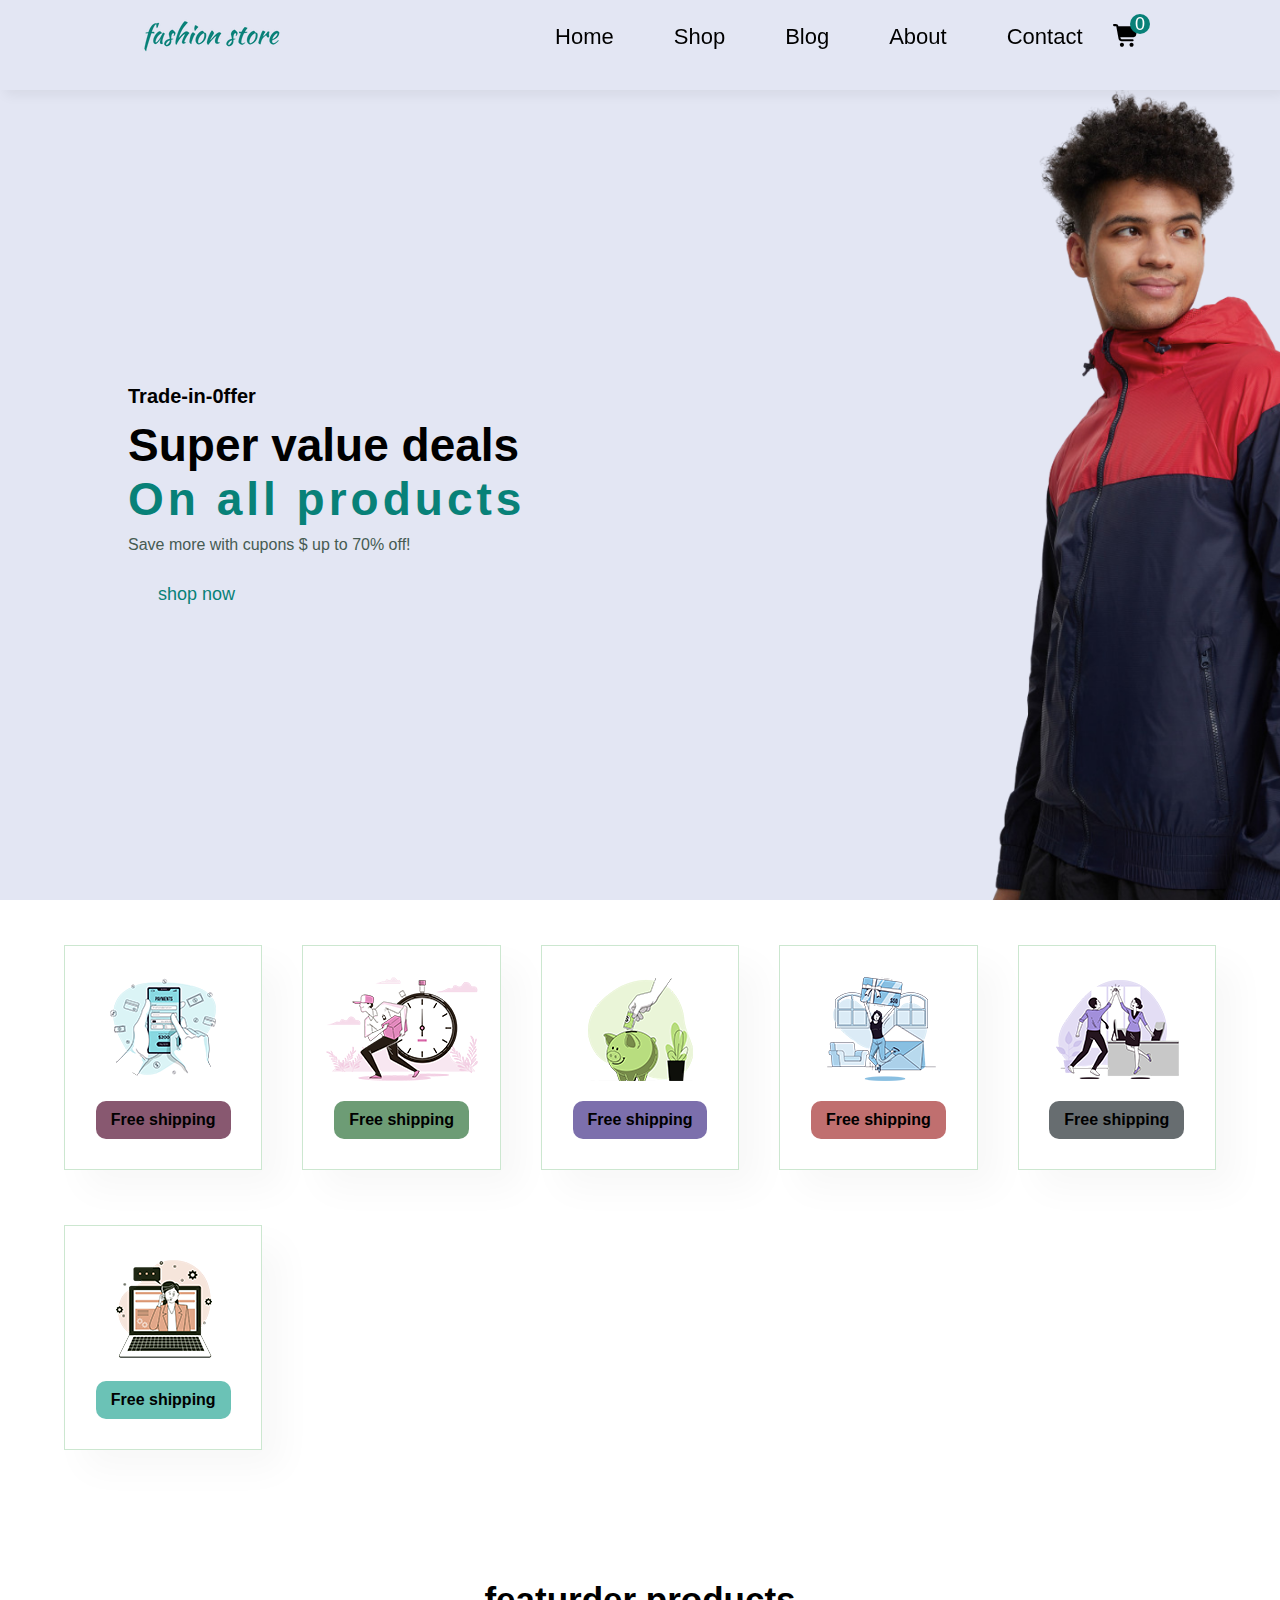
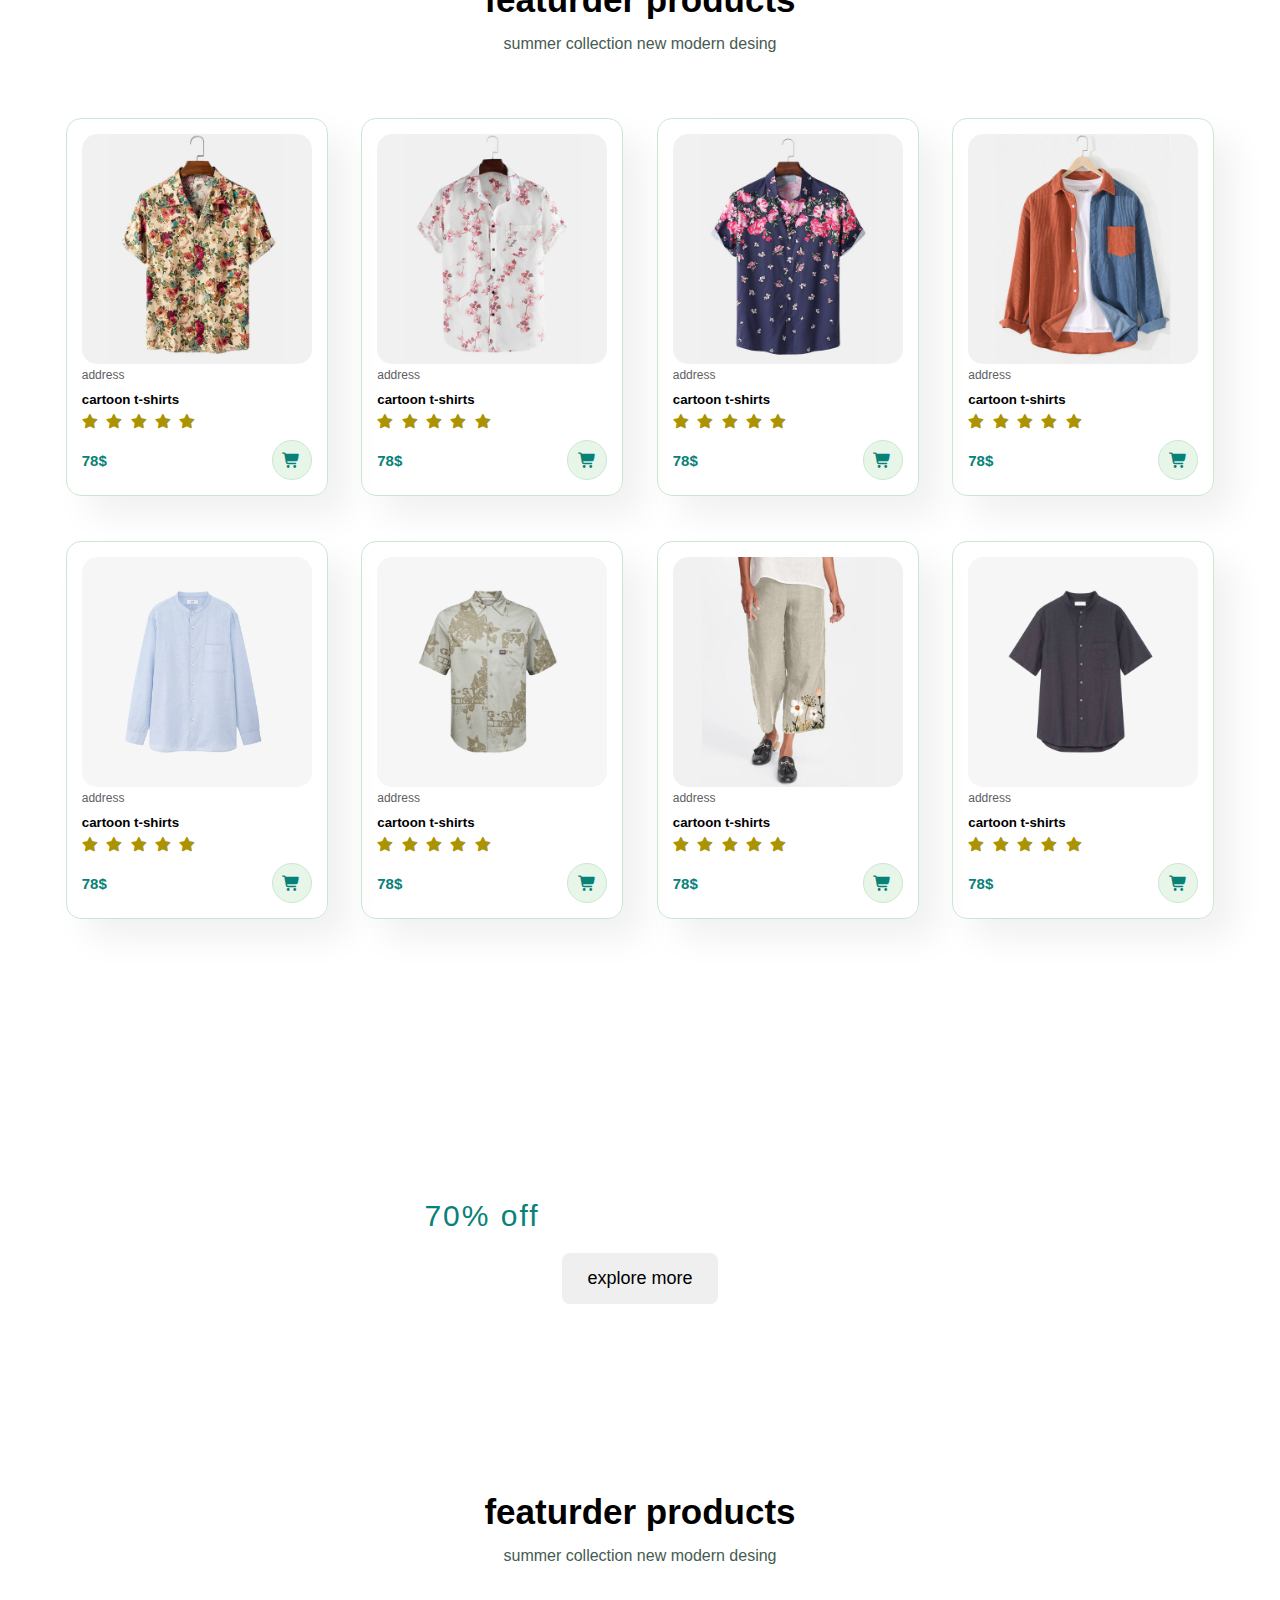
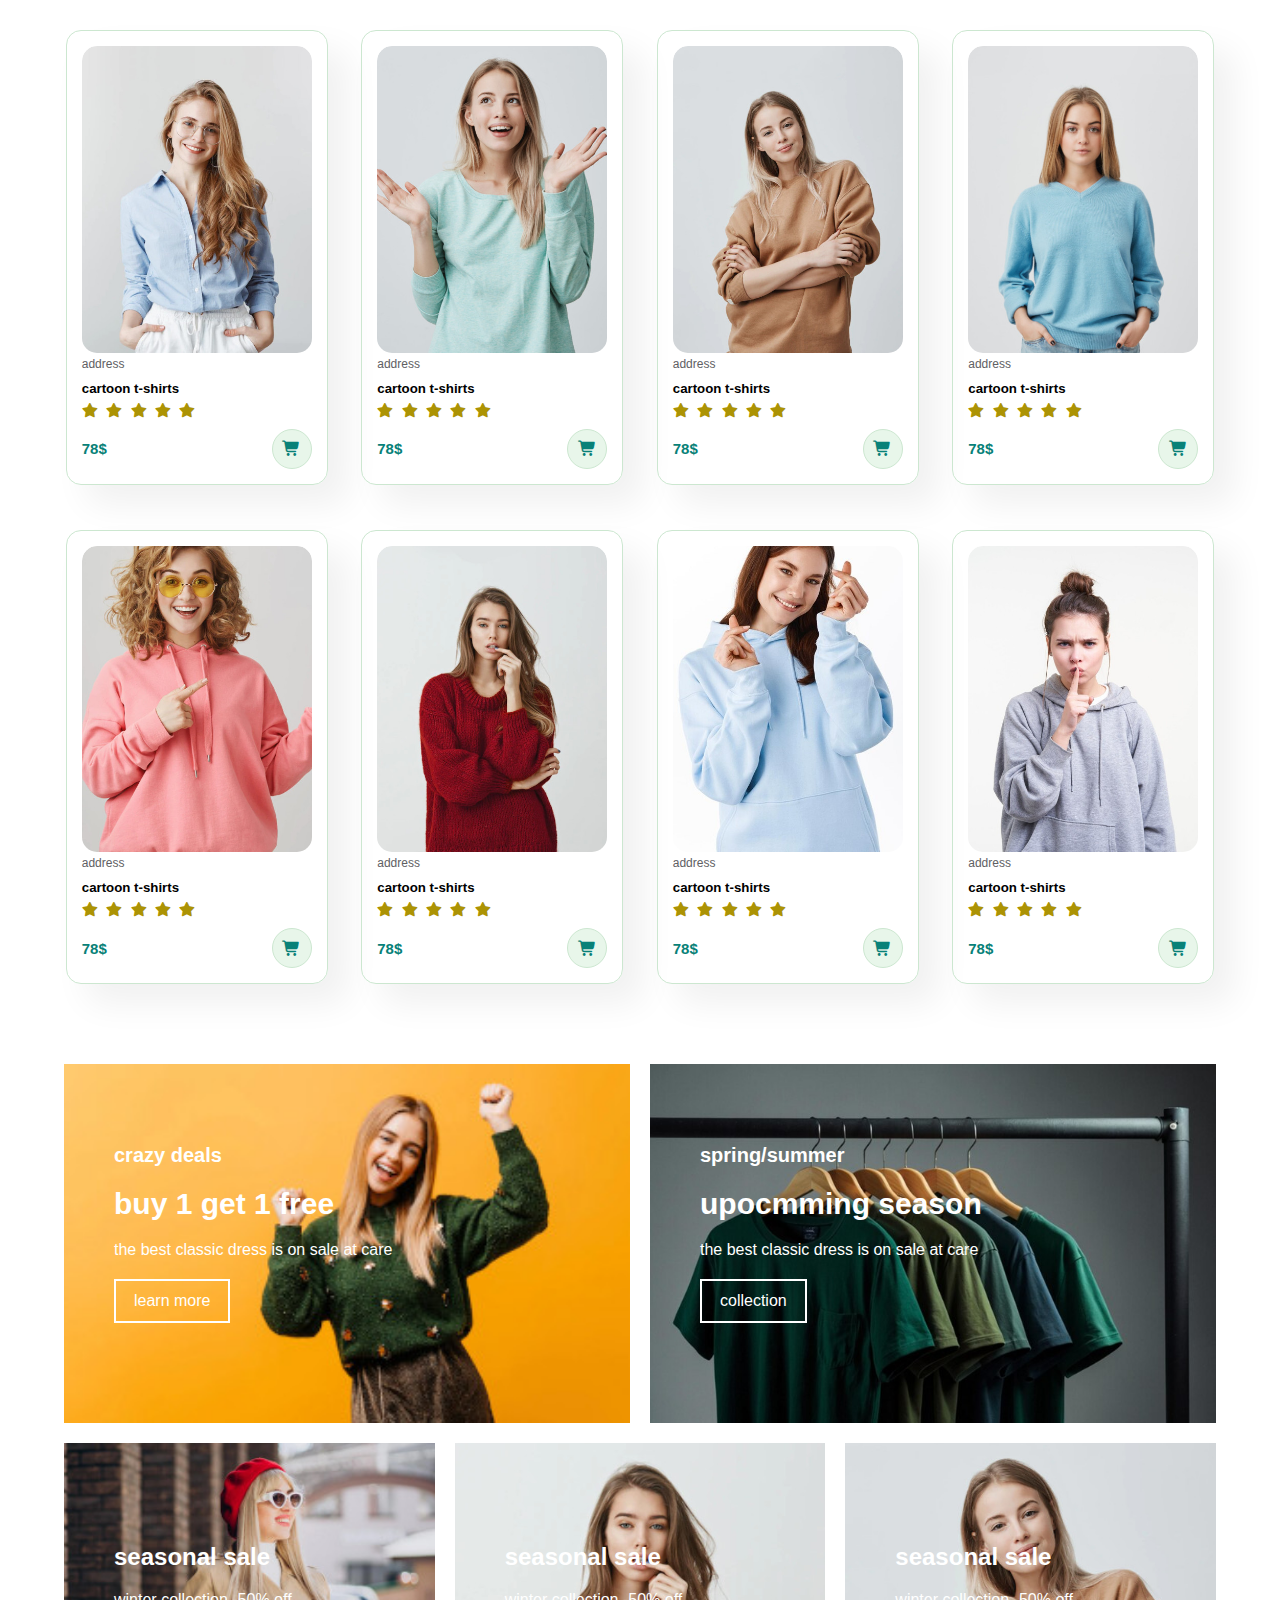
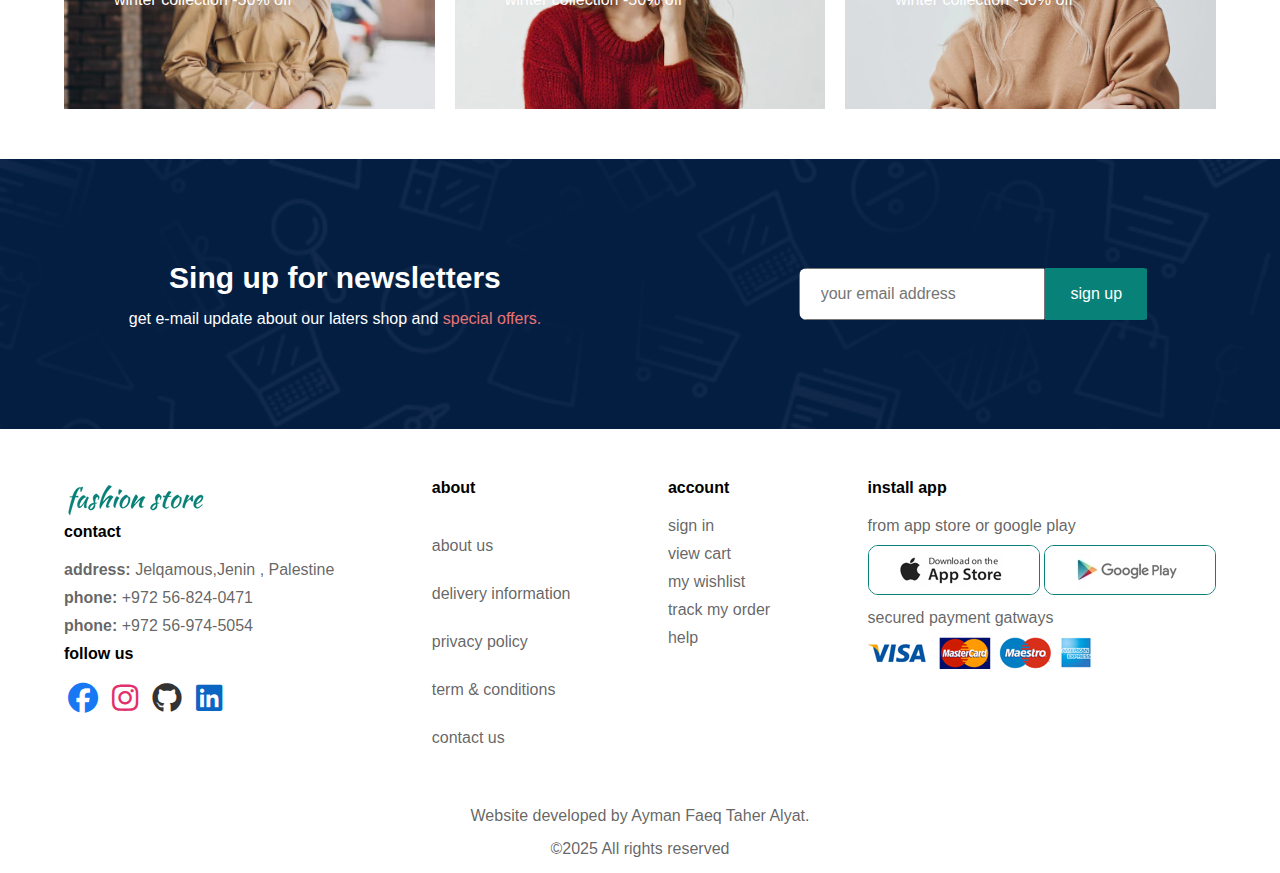
<file: index.html>
<!DOCTYPE html>
<html lang="en">
<head>
    <meta charset="UTF-8">
    <meta name="viewport" content="width=device-width, initial-scale=1.0">
    <title>responsive-fashion-stores</title>
    <link rel="stylesheet" href="assets/css/all.min.css">
    <link rel="stylesheet" href="assets/css/style.css">
    <link rel="stylesheet" href="assets/css/media.css">
</head>
<body>
    <nav>
        <div class=" flex">
            <div class="img">
        <img src="assets/images/banner.png" alt="">
        </div>
        <div class="child-nav flex">
            <input type="checkbox" id="menu-check" hidden>
            <label for="menu-check"><i class="fa-solid fa-bars open"></i>
            <i class="fa-solid fa-xmark close"></i></label>
            <ul class="flex ">
                    <li><a href="index.html">home</a> </li>
                    <li><a href="shop.html">shop</a></li>
                    <li><a href="blog.html">blog</a></li>
                    <li><a href="./about.html">about</a></li>
                    <li><a href="">contact</a></li>
                    
            </ul>
            <div class="parent-icon">
            <i class="fa-solid fa-cart-shopping shopping icon"> </i>
            <span class="span-icon">0</span>
        </div>

        </div>
        </div>
    </nav>

    <header>
        <div class="parent-header">
        <div class="content-header">
            <h4>Trade-in-0ffer</h4>
        <h1>Super value deals <div>On all products</div> </h1>
        <p>Save more with cupons $ up to 70% off!</p>
        <button>shop now</button>
        </div>
        
        </div>


    </header>
    <main>
        <section id="sec1">
            <div class="container-sec1">
                <div class="box-sec1">
                    <img src="assets/images/f1.png" alt="">
                    <h6 class="one">Free shipping</h6>
                </div>
                 <div class="box-sec1">
                    <img src="assets/images/f2.png" alt="">
                    <h6 class="two">Free shipping</h6>
                </div>
                 <div class="box-sec1">
                    <img src="assets/images/f3.png" alt="">
                    <h6 class="three">Free shipping</h6>
                </div>
                 <div class="box-sec1">
                    <img src="assets/images/f4.png" alt="">
                    <h6 class="four">Free shipping</h6>
                </div>
                 <div class="box-sec1">
                    <img src="assets/images/f5.png" alt="">
                    <h6 class="five">Free shipping</h6>
                </div>
                 <div class="box-sec1">
                    <img src="assets/images/f6.png" alt="">
                    <h6 class="six">Free shipping</h6>
                </div>
            </div>
        </section>

        <section id="sec2">
            <div class="container-sec2">
                <h2>featurder products</h2>
                <p>summer collection new modern desing</p>
                <div class="parent-box-sec2">
                    <div class="box-sec2">
                        <div class="img-sec2">
                        <img src="assets/images/f30.jpg" alt="" class="image-sec2">
                        </div>
                        <p>address</p>
                        <h5>cartoon t-shirts</h5>
                        <div class="star-sec2">
                            <i class="fa-solid fa-star"></i>
                            <i class="fa-solid fa-star"></i>
                            <i class="fa-solid fa-star"></i>
                            <i class="fa-solid fa-star"></i>
                            <i class="fa-solid fa-star"></i>
                        </div>
                        <div class="shop-sec2">
                            <h4>78$</h4>
                            <i class="fa-solid fa-cart-shopping"></i>
                        </div>
                    </div>
                     <div class="box-sec2">
                        <div class="img-sec2">
                        <img src="assets/images/f40.jpg" alt="" class="image-sec2">
                        </div>
                        <p>address</p>
                        <h5>cartoon t-shirts</h5>
                        <div class="star-sec2">
                            <i class="fa-solid fa-star"></i>
                            <i class="fa-solid fa-star"></i>
                            <i class="fa-solid fa-star"></i>
                            <i class="fa-solid fa-star"></i>
                            <i class="fa-solid fa-star"></i>
                        </div>
                        <div class="shop-sec2">
                            <h4>78$</h4>
                            <i class="fa-solid fa-cart-shopping"></i>
                        </div>
                    </div>
                     <div class="box-sec2">
                        <div class="img-sec2">
                        <img src="assets/images/f50.jpg" alt="" class="image-sec2">
                        </div>
                        <p>address</p>
                        <h5>cartoon t-shirts</h5>
                        <div class="star-sec2">
                            <i class="fa-solid fa-star"></i>
                            <i class="fa-solid fa-star"></i>
                            <i class="fa-solid fa-star"></i>
                            <i class="fa-solid fa-star"></i>
                            <i class="fa-solid fa-star"></i>
                        </div>
                        <div class="shop-sec2">
                            <h4>78$</h4>
                            <i class="fa-solid fa-cart-shopping"></i>
                        </div>
                    </div>
                     <div class="box-sec2">
                        <div class="img-sec2">
                        <img src="assets/images/f60.jpg" alt="" class="image-sec2">
                        </div>
                        <p>address</p>
                        <h5>cartoon t-shirts</h5>
                        <div class="star-sec2">
                            <i class="fa-solid fa-star"></i>
                            <i class="fa-solid fa-star"></i>
                            <i class="fa-solid fa-star"></i>
                            <i class="fa-solid fa-star"></i>
                            <i class="fa-solid fa-star"></i>
                        </div>
                        <div class="shop-sec2">
                            <h4>78$</h4>
                            <i class="fa-solid fa-cart-shopping"></i>
                        </div>
                    </div>
                     <div class="box-sec2">
                        <div class="img-sec2">
                        <img src="assets/images/n1.jpg" alt="" class="image-sec2">
                        </div>
                        <p>address</p>
                        <h5>cartoon t-shirts</h5>
                        <div class="star-sec2">
                            <i class="fa-solid fa-star"></i>
                            <i class="fa-solid fa-star"></i>
                            <i class="fa-solid fa-star"></i>
                            <i class="fa-solid fa-star"></i>
                            <i class="fa-solid fa-star"></i>
                        </div>
                        <div class="shop-sec2">
                            <h4>78$</h4>
                            <i class="fa-solid fa-cart-shopping"></i>
                        </div>
                    </div>
                     <div class="box-sec2">
                        <div class="img-sec2">
                        <img src="assets/images/n4.jpg" alt="" class="image-sec2">
                        </div>
                        <p>address</p>
                        <h5>cartoon t-shirts</h5>
                        <div class="star-sec2">
                            <i class="fa-solid fa-star"></i>
                            <i class="fa-solid fa-star"></i>
                            <i class="fa-solid fa-star"></i>
                            <i class="fa-solid fa-star"></i>
                            <i class="fa-solid fa-star"></i>
                        </div>
                        <div class="shop-sec2">
                            <h4>78$</h4>
                            <i class="fa-solid fa-cart-shopping"></i>
                        </div>
                    </div>
                     <div class="box-sec2">
                        <div class="img-sec2">
                        <img src="assets/images/f70.jpg" alt="" class="image-sec2">
                        </div>
                        <p>address</p>
                        <h5>cartoon t-shirts</h5>
                        <div class="star-sec2">
                            <i class="fa-solid fa-star"></i>
                            <i class="fa-solid fa-star"></i>
                            <i class="fa-solid fa-star"></i>
                            <i class="fa-solid fa-star"></i>
                            <i class="fa-solid fa-star"></i>
                        </div>
                        <div class="shop-sec2">
                            <h4>78$</h4>
                            <i class="fa-solid fa-cart-shopping"></i>
                        </div>
                    </div>
                     <div class="box-sec2">
                        <div class="img-sec2">
                        <img src="assets/images/n8.jpg" alt="" class="image-sec2">
                        </div>
                        <p>address</p>
                        <h5>cartoon t-shirts</h5>
                        <div class="star-sec2">
                            <i class="fa-solid fa-star"></i>
                            <i class="fa-solid fa-star"></i>
                            <i class="fa-solid fa-star"></i>
                            <i class="fa-solid fa-star"></i>
                            <i class="fa-solid fa-star"></i>
                        </div>
                        <div class="shop-sec2">
                            <h4>78$</h4>
                            <i class="fa-solid fa-cart-shopping"></i>
                        </div>
                    </div>



                </div>
            </div>
        </section>

        <section id="sec3">
            <div class="container-sec3">
                <div class="content-sec3">
                    <h4>repair services</h4>
                    <p>Up to <span class="p3">70% off</span>  - all t-shirts & accessories</p>
                    <button>explore more</button>
                </div>
            </div>
        </section>


         <section id="sec4">
            <div class="container-sec2">
                <h2>featurder products</h2>
                <p>summer collection new modern desing</p>
                <div class="parent-box-sec2">
                    <div class="box-sec2">
                        <div class="img-sec2">
                        <img src="assets/images/product_03.jpg" alt="" class="image-sec2">
                        </div>
                        <p>address</p>
                        <h5>cartoon t-shirts</h5>
                        <div class="star-sec2">
                            <i class="fa-solid fa-star"></i>
                            <i class="fa-solid fa-star"></i>
                            <i class="fa-solid fa-star"></i>
                            <i class="fa-solid fa-star"></i>
                            <i class="fa-solid fa-star"></i>
                        </div>
                        <div class="shop-sec2">
                            <h4>78$</h4>
                            <i class="fa-solid fa-cart-shopping"></i>
                        </div>
                    </div>
                     <div class="box-sec2">
                        <div class="img-sec2">
                        <img src="assets/images/product_01b.jpg" alt="" class="image-sec2">
                        </div>
                        <p>address</p>
                        <h5>cartoon t-shirts</h5>
                        <div class="star-sec2">
                            <i class="fa-solid fa-star"></i>
                            <i class="fa-solid fa-star"></i>
                            <i class="fa-solid fa-star"></i>
                            <i class="fa-solid fa-star"></i>
                            <i class="fa-solid fa-star"></i>
                        </div>
                        <div class="shop-sec2">
                            <h4>78$</h4>
                            <i class="fa-solid fa-cart-shopping"></i>
                        </div>
                    </div>
                     <div class="box-sec2">
                        <div class="img-sec2">
                        <img src="assets/images/product_06.jpg" alt="" class="image-sec2">
                        </div>
                        <p>address</p>
                        <h5>cartoon t-shirts</h5>
                        <div class="star-sec2">
                            <i class="fa-solid fa-star"></i>
                            <i class="fa-solid fa-star"></i>
                            <i class="fa-solid fa-star"></i>
                            <i class="fa-solid fa-star"></i>
                            <i class="fa-solid fa-star"></i>
                        </div>
                        <div class="shop-sec2">
                            <h4>78$</h4>
                            <i class="fa-solid fa-cart-shopping"></i>
                        </div>
                    </div>
                     <div class="box-sec2">
                        <div class="img-sec2">
                        <img src="assets/images/product_02.jpg" alt="" class="image-sec2">
                        </div>
                        <p>address</p>
                        <h5>cartoon t-shirts</h5>
                        <div class="star-sec2">
                            <i class="fa-solid fa-star"></i>
                            <i class="fa-solid fa-star"></i>
                            <i class="fa-solid fa-star"></i>
                            <i class="fa-solid fa-star"></i>
                            <i class="fa-solid fa-star"></i>
                        </div>
                        <div class="shop-sec2">
                            <h4>78$</h4>
                            <i class="fa-solid fa-cart-shopping"></i>
                        </div>
                    </div>
                     <div class="box-sec2">
                        <div class="img-sec2">
                        <img src="assets/images/product_07b.jpg" alt="" class="image-sec2">
                        </div>
                        <p>address</p>
                        <h5>cartoon t-shirts</h5>
                        <div class="star-sec2">
                            <i class="fa-solid fa-star"></i>
                            <i class="fa-solid fa-star"></i>
                            <i class="fa-solid fa-star"></i>
                            <i class="fa-solid fa-star"></i>
                            <i class="fa-solid fa-star"></i>
                        </div>
                        <div class="shop-sec2">
                            <h4>78$</h4>
                            <i class="fa-solid fa-cart-shopping"></i>
                        </div>
                    </div>
                     <div class="box-sec2">
                        <div class="img-sec2">
                        <img src="assets/images/product_08.jpg" alt="" class="image-sec2">
                        </div>
                        <p>address</p>
                        <h5>cartoon t-shirts</h5>
                        <div class="star-sec2">
                            <i class="fa-solid fa-star"></i>
                            <i class="fa-solid fa-star"></i>
                            <i class="fa-solid fa-star"></i>
                            <i class="fa-solid fa-star"></i>
                            <i class="fa-solid fa-star"></i>
                        </div>
                        <div class="shop-sec2">
                            <h4>78$</h4>
                            <i class="fa-solid fa-cart-shopping"></i>
                        </div>
                    </div>
                     <div class="box-sec2">
                        <div class="img-sec2">
                        <img src="assets/images/product_05b.jpg" alt="" class="image-sec2">
                        </div>
                        <p>address</p>
                        <h5>cartoon t-shirts</h5>
                        <div class="star-sec2">
                            <i class="fa-solid fa-star"></i>
                            <i class="fa-solid fa-star"></i>
                            <i class="fa-solid fa-star"></i>
                            <i class="fa-solid fa-star"></i>
                            <i class="fa-solid fa-star"></i>
                        </div>
                        <div class="shop-sec2">
                            <h4>78$</h4>
                            <i class="fa-solid fa-cart-shopping"></i>
                        </div>
                    </div>
                     <div class="box-sec2">
                        <div class="img-sec2">
                        <img src="assets/images/product_04.jpg" alt="" class="image-sec2">
                        </div>
                        <p>address</p>
                        <h5>cartoon t-shirts</h5>
                        <div class="star-sec2">
                            <i class="fa-solid fa-star"></i>
                            <i class="fa-solid fa-star"></i>
                            <i class="fa-solid fa-star"></i>
                            <i class="fa-solid fa-star"></i>
                            <i class="fa-solid fa-star"></i>
                        </div>
                        <div class="shop-sec2">
                            <h4>78$</h4>
                            <i class="fa-solid fa-cart-shopping"></i>
                        </div>
                    </div>



                </div>
            </div>
        </section>
        <section id="sec5">
            <div class="parent-sec5">
                <div class="box1-sec5">
                    <h4>crazy deals</h4>
                    <h2>buy 1 get 1 free</h2>
                    <p>the best classic dress is on sale at care</p>
                    <button>learn more</button>
                </div>
                <div class="box2-sec5">
                    <h4>spring/summer</h4>
                    <h2>upocmming season</h2>
                    <p>the best classic dress is on sale at care</p>
                    <button>collection</button>
                </div>
                <div class="box3-sec5 box-sec5">
                    <h2>seasonal sale</h2>
                    <p>winter collection -50% off</p>
                </div>
                <div class="box4-sec5 box-sec5">
                    <h2>seasonal sale</h2>
                    <p>winter collection -50% off</p>
                </div>
                <div class="box5-sec5 box-sec5">
                    <h2>seasonal sale</h2>
                    <p>winter collection -50% off</p>
                </div>
            </div>
        </section>
        <section id="sec6">
            <div class="parent-sec6">
                <div class="content-sec6">
                    <h4>Sing up for newsletters</h4>
                    <p>get e-mail update about our laters shop and <span>special offers.</span> </p>

                </div>
                <div class="input-sec6">
                    <input type="email" name="email" id="em1" placeholder="your email address">
                    <button >sign up</button>
                    
                </div>
            </div>
        </section>

        




    </main>
    <footer>
        <div class="parent-footer">
            <div class="child1">
                <img src="assets/images/banner.png" alt="">
                <div class="contact">
                    <h4>contact</h4>
                    <p><strong>address: </strong> Jelqamous,Jenin , Palestine</p>
                    <p><strong>phone: </strong> +972 56-824-0471</p>
                    <p><strong>phone: </strong> +972 56-974-5054</p>
                    <h4>follow us</h4>
                    <div class="icon-fotter">
                        <i class="fa-brands fa-facebook facebook"></i>
                        <i class="fa-brands fa-instagram insta"></i>
                        <i class="fa-brands fa-github git"></i>
                        <i class="fa-brands fa-linkedin linked"></i>
                    </div>

                </div>
            </div>
            <div class="child2">
                <div class="about">
                    <h4>about</h4>
                    <a href="">about us</a>
                    <a href="">delivery information</a>
                    <a href="">privacy policy</a>
                    <a href="">term & conditions</a>
                    <a href="">contact us</a>
                </div>
            </div>
            <div class="child3">
                <div class="account">
                    <h4>account</h4>
                    <a href="">sign in</a>
                    <a href="">view cart</a>
                    <a href="">my wishlist</a>
                    <a href="">track my order</a>
                    <a href="">help</a>
                </div>    
            </div>
            <div class="child4">
                <div class="install">
                    <h4>install app</h4>
                    <p>from app store or google play</p>
                    <img src="assets/images/app.jpg" alt="" class="img11">
                    <img src="assets/images/play.jpg" alt="" class="img11">
                    <p>secured payment gatways</p>
                    <img src="assets/images/pay.png" alt="">


                </div>
            </div>
        </div>
        <p>Website developed by Ayman Faeq Taher Alyat.</p>
        <p>&copy;2025 All rights reserved</p>
    </footer>
  
    
</body>
</html>
</file>
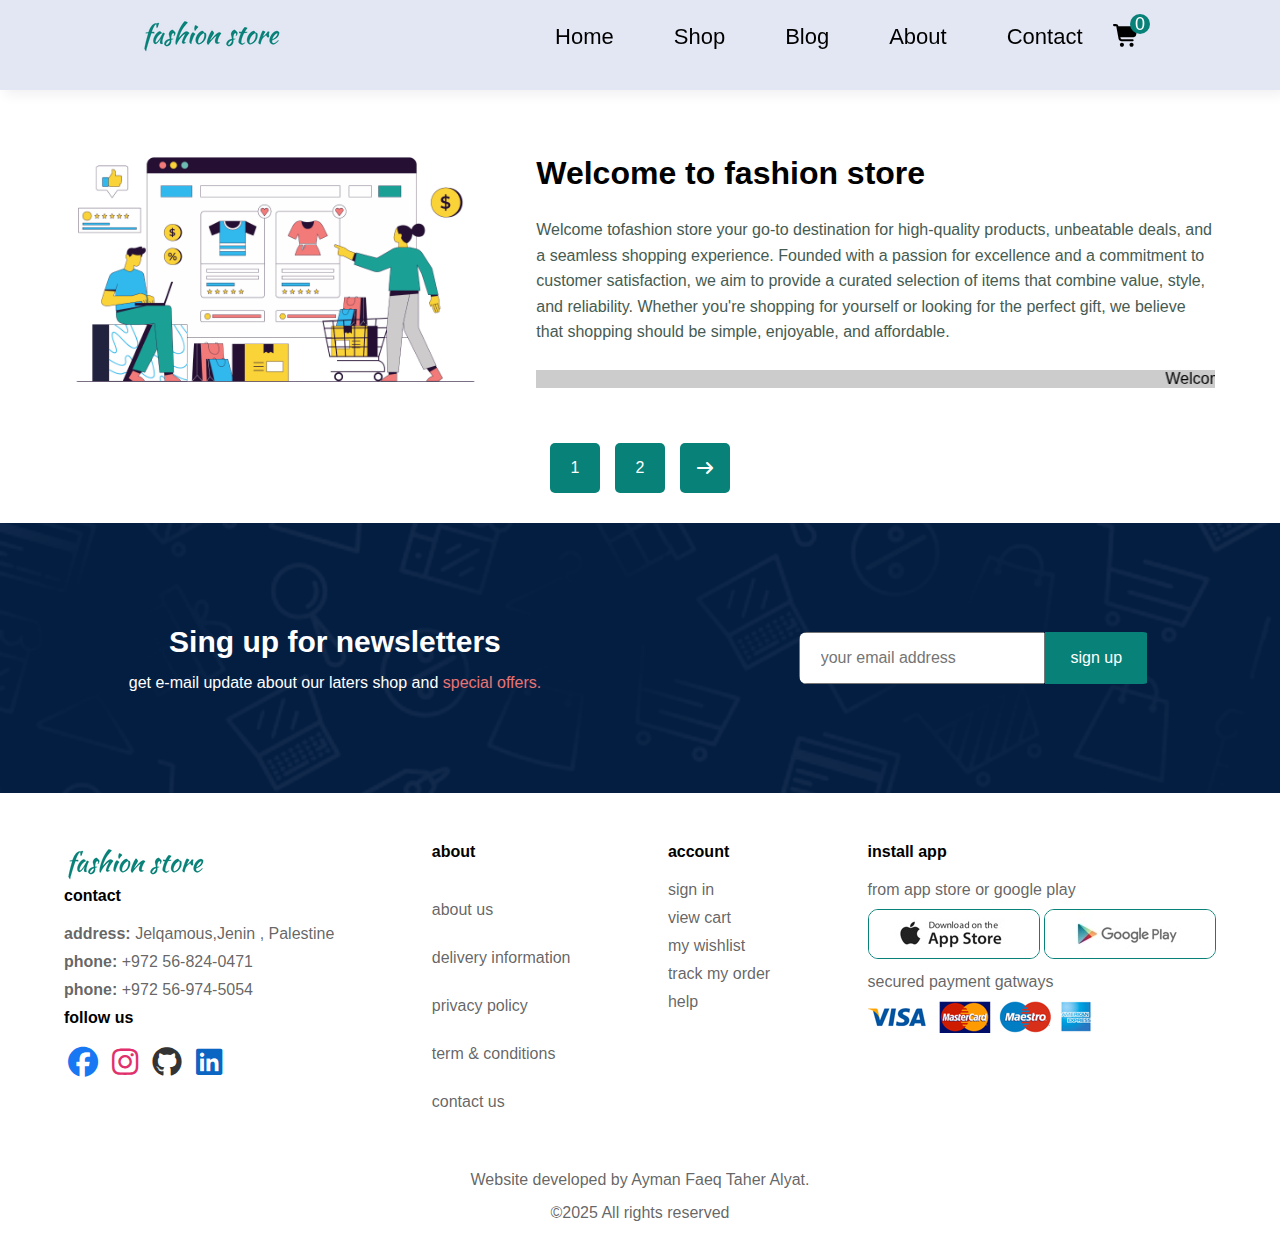
<file: about.html>
<!DOCTYPE html>
<html lang="en">
  <head>
    <meta charset="UTF-8" />
    <meta name="viewport" content="width=device-width, initial-scale=1.0" />
    <title>responsive-fasion-store</title>
    <link rel="stylesheet" href="assets/css/all.min.css" />
    <link rel="stylesheet" href="assets/css/style.css" />
    <link rel="stylesheet" href="assets/css/media.css" />
  </head>
  <body>
    <nav>
      <div class="flex">
        <div class="img">
          <img src="assets/images/banner.png" alt="" />
        </div>
        <div class="child-nav flex">
          <input type="checkbox" id="menu-check" hidden />
          <label for="menu-check"
            ><i class="fa-solid fa-bars open"></i>
            <i class="fa-solid fa-xmark close"></i
          ></label>
          <ul class="flex">
            <li><a href="index.html">home</a></li>
            <li><a href="shop.html">shop</a></li>
            <li><a href="blog.html">blog</a></li>
            <li><a href="./about.html">about</a></li>
            <li><a href="">contact</a></li>
          </ul>
          <div class="parent-icon">
            <i class="fa-solid fa-cart-shopping shopping icon"> </i>
            <span class="span-icon">0</span>
          </div>
        </div>
      </div>
    </nav>

    <main>
      <section id="sec12">
        <div class="parent-sec12">
          <div class="img-sec12">
            <img src="./assets/images/2-2.png" alt="" />
          </div>
          <div class="contant-sec12">
            <h1>Welcome to fashion store</h1>
            <p>
              Welcome tofashion store your go-to destination for high-quality
              products, unbeatable deals, and a seamless shopping experience.
              Founded with a passion for excellence and a commitment to customer
              satisfaction, we aim to provide a curated selection of items that
              combine value, style, and reliability. Whether you're shopping for
              yourself or looking for the perfect gift, we believe that shopping
              should be simple, enjoyable, and affordable.
            </p>
            <marquee behavior="" direction="">Welcome tofashion store your go-to destination for high-quality
              products, unbeatable deals, and a seamless shopping experience.</marquee>
          </div>
        </div>
      </section>


      <section id="sec9">
            <div class="parent-sec9">
                <div>1</div>
                <div>2</div>
                <div><i class="fa-solid fa-arrow-right"></i></div>

            </div>
        </section>

      <section id="sec6">
        <div class="parent-sec6">
          <div class="content-sec6">
            <h4>Sing up for newsletters</h4>
            <p>
              get e-mail update about our laters shop and
              <span>special offers.</span>
            </p>
          </div>
          <div class="input-sec6">
            <input
              type="email"
              name="email"
              id="em1"
              placeholder="your email address"
            />
            <button>sign up</button>
          </div>
        </div>
      </section>
    </main>

    <footer>
      <div class="parent-footer">
        <div class="child1">
          <img src="assets/images/banner.png" alt="" />
          <div class="contact">
            <h4>contact</h4>
            <p><strong>address: </strong> Jelqamous,Jenin , Palestine</p>
            <p><strong>phone: </strong> +972 56-824-0471</p>
            <p><strong>phone: </strong> +972 56-974-5054</p>
            <h4>follow us</h4>
            <div class="icon-fotter">
              <i class="fa-brands fa-facebook facebook"></i>
              <i class="fa-brands fa-instagram insta"></i>
              <i class="fa-brands fa-github git"></i>
              <i class="fa-brands fa-linkedin linked"></i>
            </div>
          </div>
        </div>
        <div class="child2">
          <div class="about">
            <h4>about</h4>
            <a href="">about us</a>
            <a href="">delivery information</a>
            <a href="">privacy policy</a>
            <a href="">term & conditions</a>
            <a href="">contact us</a>
          </div>
        </div>
        <div class="child3">
          <div class="account">
            <h4>account</h4>
            <a href="">sign in</a>
            <a href="">view cart</a>
            <a href="">my wishlist</a>
            <a href="">track my order</a>
            <a href="">help</a>
          </div>
        </div>
        <div class="child4">
          <div class="install">
            <h4>install app</h4>
            <p>from app store or google play</p>
            <img src="assets/images/app.jpg" alt="" class="img11" />
            <img src="assets/images/play.jpg" alt="" class="img11" />
            <p>secured payment gatways</p>
            <img src="assets/images/pay.png" alt="" />
          </div>
        </div>
      </div>
      <p>Website developed by Ayman Faeq Taher Alyat.</p>
      <p>&copy;2025 All rights reserved</p>
    </footer>
  </body>
</html>
</file>
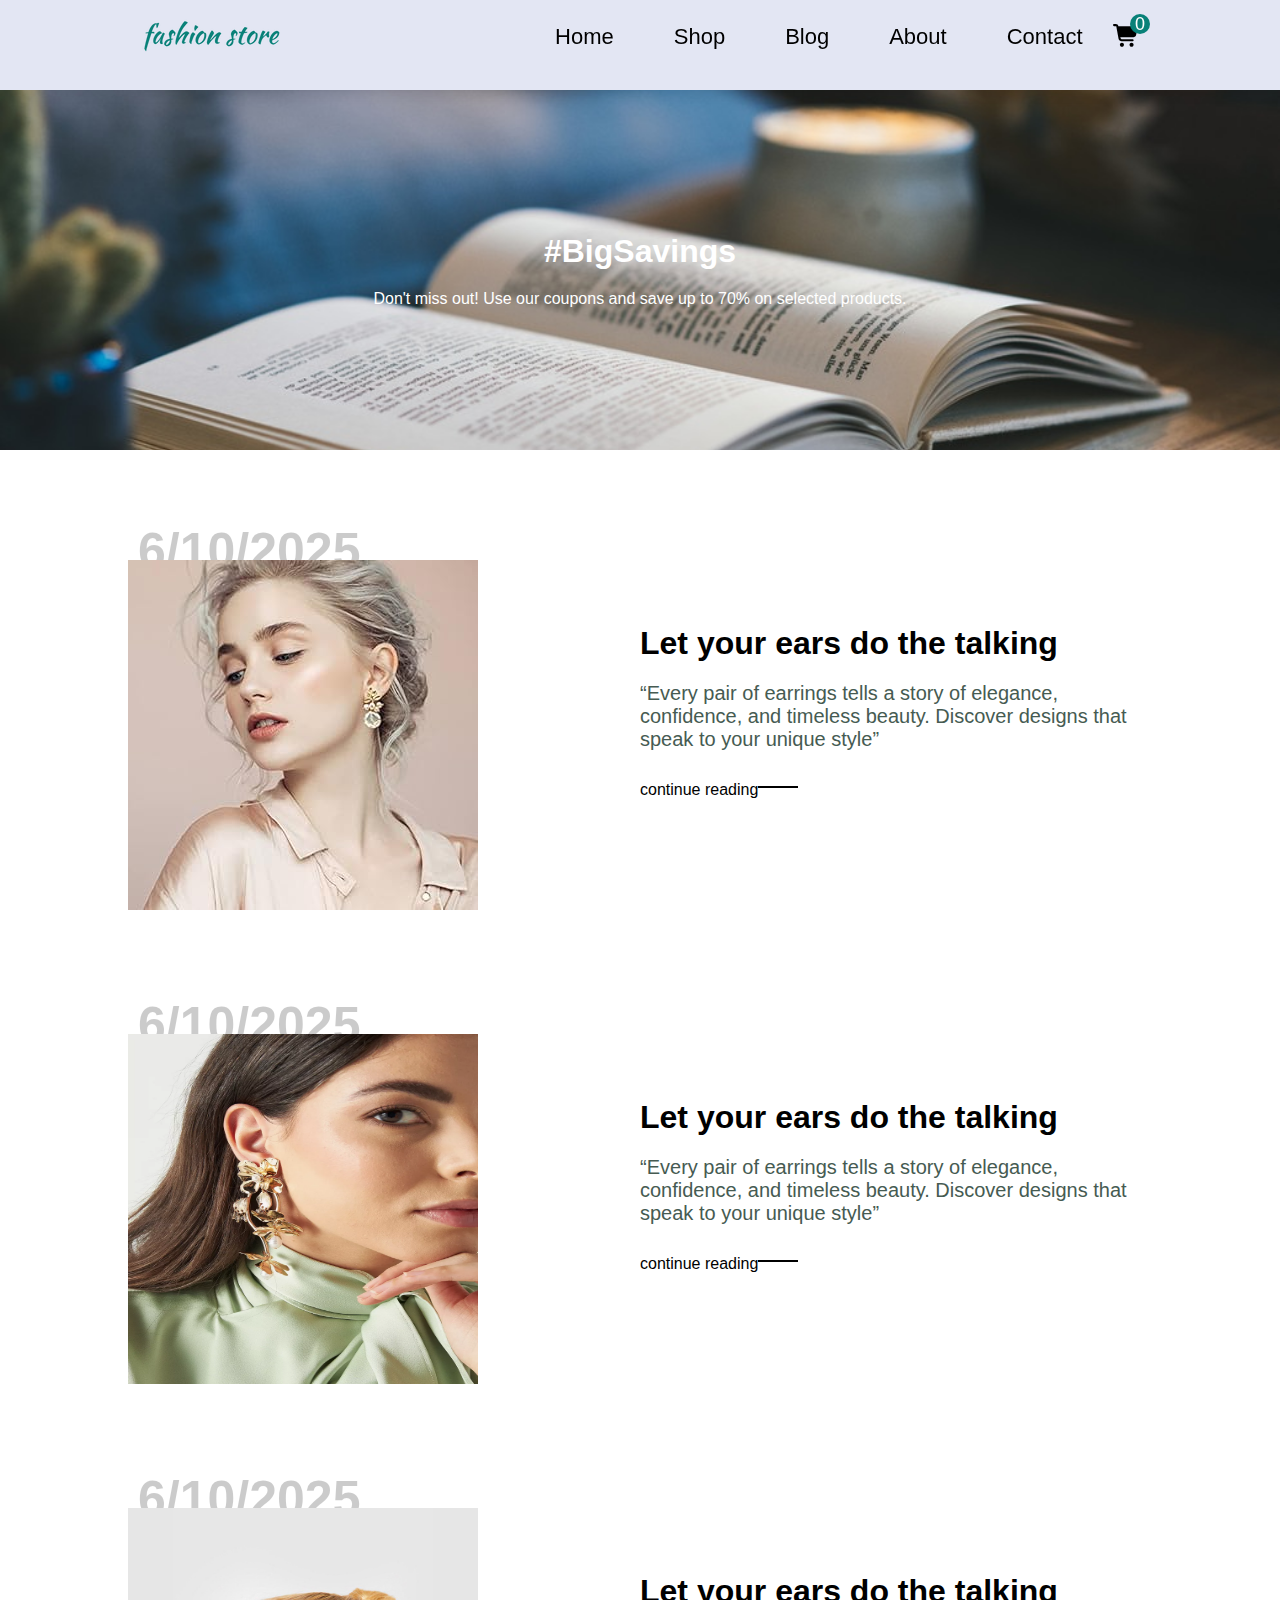
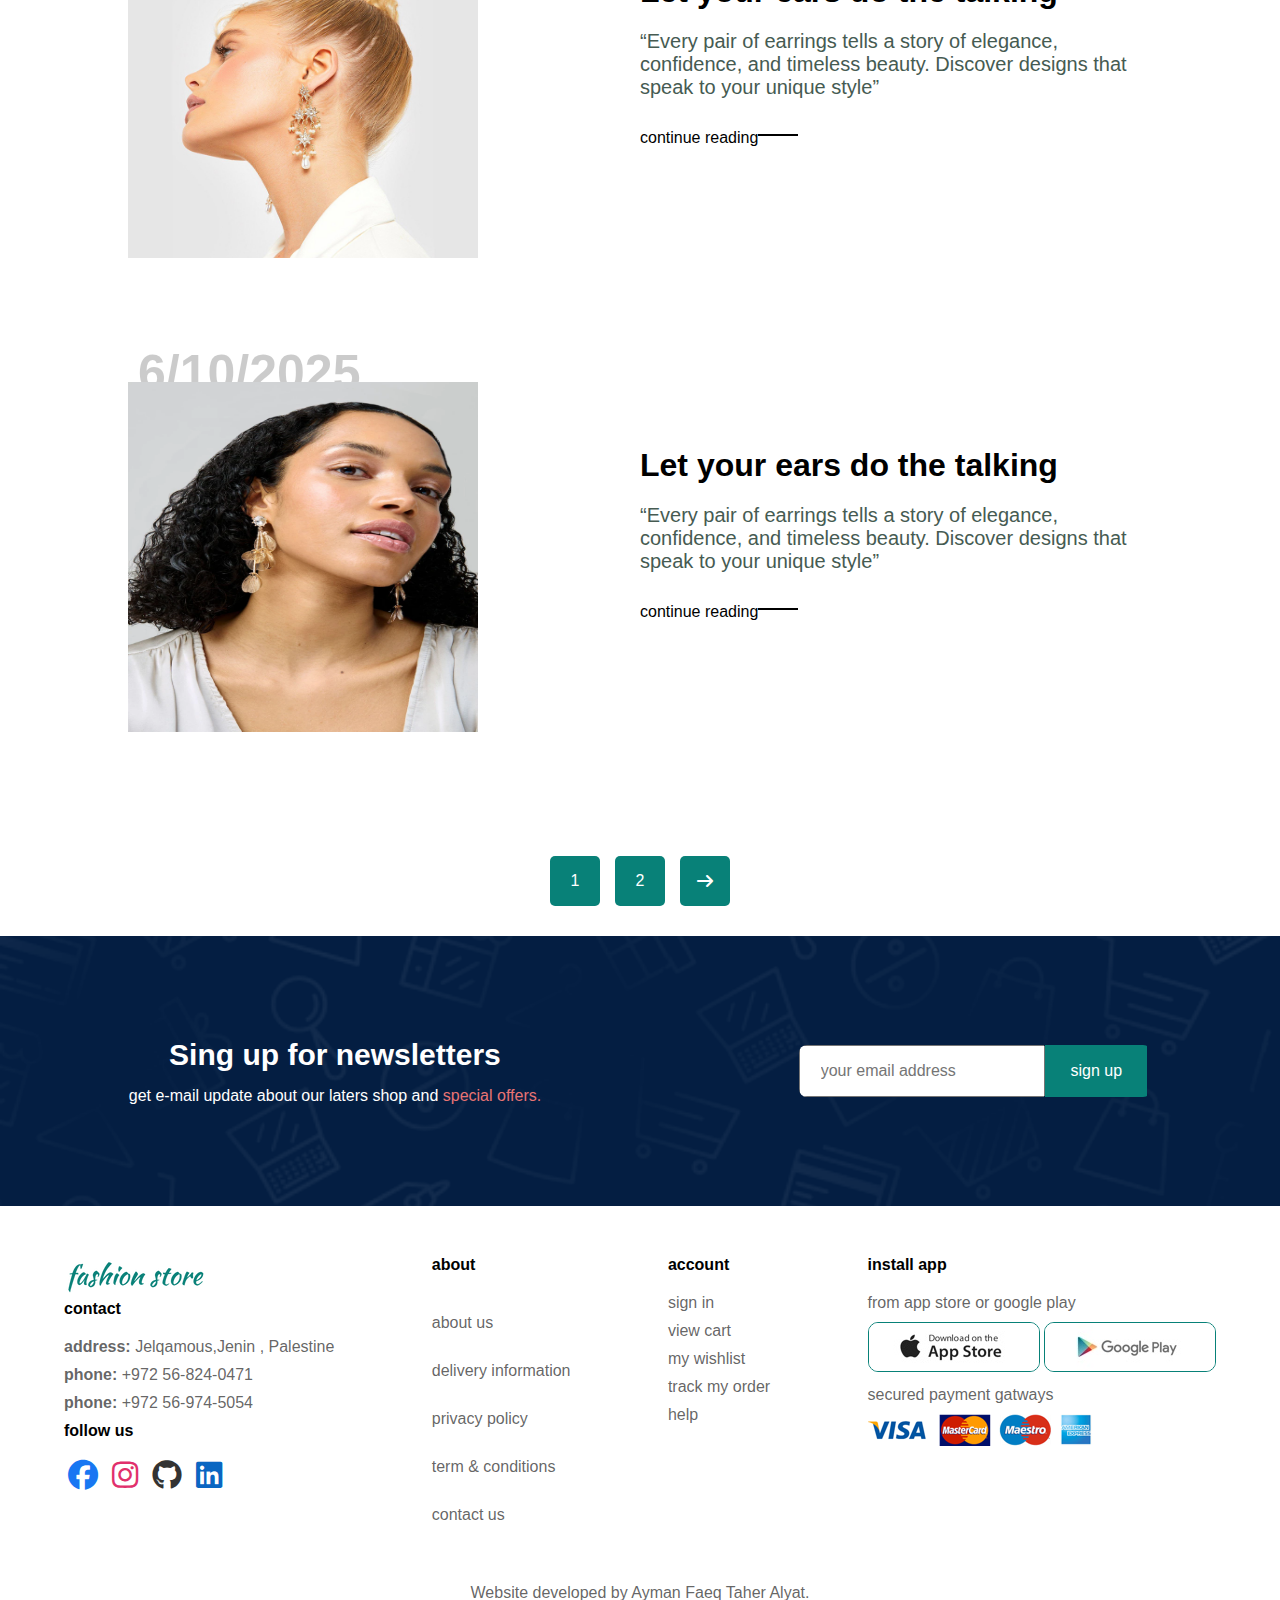
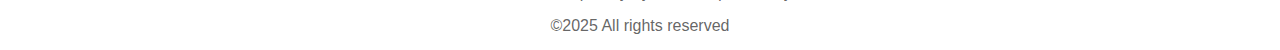
<file: blog.html>
<!DOCTYPE html>
<html lang="en">
  <head>
    <meta charset="UTF-8" />
    <meta name="viewport" content="width=device-width, initial-scale=1.0" />
    <title>responsive-fasion-store</title>
    <link rel="stylesheet" href="assets/css/all.min.css" />
    <link rel="stylesheet" href="assets/css/style.css" />
    <link rel="stylesheet" href="assets/css/media.css" />
  </head>
  <body>
    <nav>
      <div class="flex">
        <div class="img">
          <img src="assets/images/banner.png" alt="" />
        </div>
        <div class="child-nav flex">
          <input type="checkbox" id="menu-check" hidden />
          <label for="menu-check"
            ><i class="fa-solid fa-bars open"></i>
            <i class="fa-solid fa-xmark close"></i
          ></label>
          <ul class="flex">
            <li><a href="index.html">home</a></li>
            <li><a href="shop.html">shop</a></li>
            <li><a href="blog.html">blog</a></li>
            <li><a href="">about</a></li>
            <li><a href="">contact</a></li>
          </ul>
          <div class="parent-icon">
            <i class="fa-solid fa-cart-shopping shopping icon"> </i>
            <span class="span-icon">0</span>
          </div>
        </div>
      </div>
    </nav>

    <main>
      <section id="sec10">
        <div class="parent-sec10">
          <div>
            <h1>#BigSavings</h1>
            <p>
              Don't miss out! Use our coupons and save up to 70% on selected
              products.
            </p>
          </div>
        </div>
      </section>






      <section id="sec11">

        <div class="parent-sec11">


          <div class="box-sec11">
            <div>
                <h1>6/10/2025</h1>
              <img src="assets/images/411j-2rHtwL._SY350_.jpg" alt="" />
            </div>
            <div class="qa">
              <h4>Let your ears do the talking</h4>
              <q
                >Every pair of earrings tells a story of elegance, confidence,
                and timeless beauty. Discover designs that speak to your unique
                style</q>
                
                <a href="">continue reading</a>
              
            </div>
          </div>

          <div class="box-sec11">
            <div>
                <h1>6/10/2025</h1>
              <img src="assets/images/45rt.webp" alt="" width="350px" height="350px" />
            </div>
            <div class="qa">
              <h4>Let your ears do the talking</h4>
              <q
                >Every pair of earrings tells a story of elegance, confidence,
                and timeless beauty. Discover designs that speak to your unique
                style</q>
                
                <a href="">continue reading</a>
              
            </div>
          </div>



          <div class="box-sec11">
            <div>
                <h1>6/10/2025</h1>
              <img src="assets/images/gzz33364_gold_xl_1.jpg" alt="" width="350px" height="350px" class="img3" />
            </div>
            <div class="qa">
              <h4>Let your ears do the talking</h4>
              <q
                >Every pair of earrings tells a story of elegance, confidence,
                and timeless beauty. Discover designs that speak to your unique
                style</q>
                
                <a href="">continue reading</a>
              
            </div>
          </div>
          <div class="box-sec11">
            <div>
                <h1>6/10/2025</h1>
              <img src="assets/images/F58655s3.webp" alt="" width="350px" height="350px" />
            </div>
            <div class="qa">
              <h4>Let your ears do the talking</h4>
              <q
                >Every pair of earrings tells a story of elegance, confidence,
                and timeless beauty. Discover designs that speak to your unique
                style</q>
                
                <a href="">continue reading</a>
              
            </div>
          </div>


        </div>
      </section>










<section id="sec9">
            <div class="parent-sec9">
                <div>1</div>
                <div>2</div>
                <div><i class="fa-solid fa-arrow-right"></i></div>

            </div>
        </section>









      <section id="sec6">
        <div class="parent-sec6">
          <div class="content-sec6">
            <h4>Sing up for newsletters</h4>
            <p>
              get e-mail update about our laters shop and
              <span>special offers.</span>
            </p>
          </div>
          <div class="input-sec6">
            <input
              type="email"
              name="email"
              id="em1"
              placeholder="your email address"
            />
            <button>sign up</button>
          </div>
        </div>
      </section>
    </main>

    <footer>
      <div class="parent-footer">
        <div class="child1">
          <img src="assets/images/banner.png" alt="" />
          <div class="contact">
            <h4>contact</h4>
            <p><strong>address: </strong> Jelqamous,Jenin , Palestine</p>
            <p><strong>phone: </strong> +972 56-824-0471</p>
            <p><strong>phone: </strong> +972 56-974-5054</p>
            <h4>follow us</h4>
            <div class="icon-fotter">
              <i class="fa-brands fa-facebook facebook"></i>
              <i class="fa-brands fa-instagram insta"></i>
              <i class="fa-brands fa-github git"></i>
              <i class="fa-brands fa-linkedin linked"></i>
            </div>
          </div>
        </div>
        <div class="child2">
          <div class="about">
            <h4>about</h4>
            <a href="">about us</a>
            <a href="">delivery information</a>
            <a href="">privacy policy</a>
            <a href="">term & conditions</a>
            <a href="">contact us</a>
          </div>
        </div>
        <div class="child3">
          <div class="account">
            <h4>account</h4>
            <a href="">sign in</a>
            <a href="">view cart</a>
            <a href="">my wishlist</a>
            <a href="">track my order</a>
            <a href="">help</a>
          </div>
        </div>
        <div class="child4">
          <div class="install">
            <h4>install app</h4>
            <p>from app store or google play</p>
            <img src="assets/images/app.jpg" alt="" class="img11" />
            <img src="assets/images/play.jpg" alt="" class="img11" />
            <p>secured payment gatways</p>
            <img src="assets/images/pay.png" alt="" />
          </div>
        </div>
      </div>
      <p>Website developed by Ayman Faeq Taher Alyat.</p>
      <p>&copy;2025 All rights reserved</p>
    </footer>
  </body>
</html>
</file>
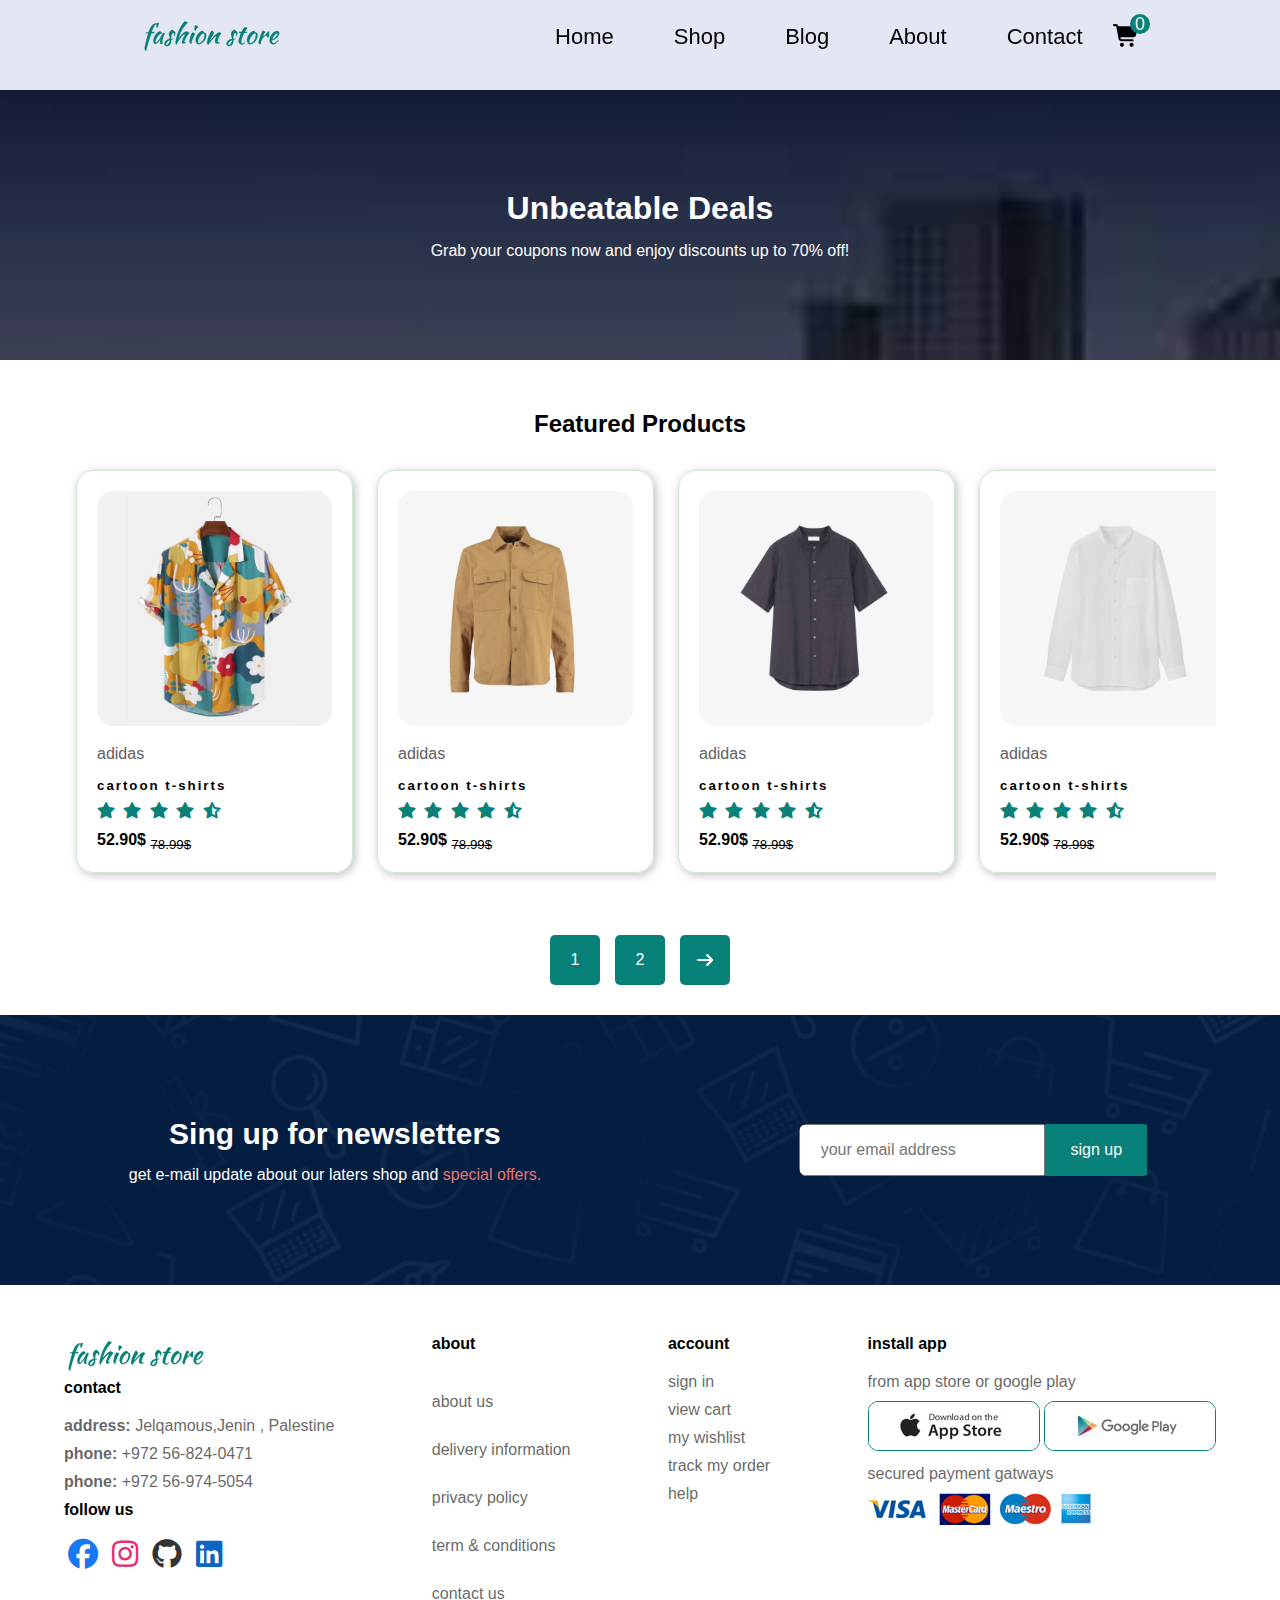
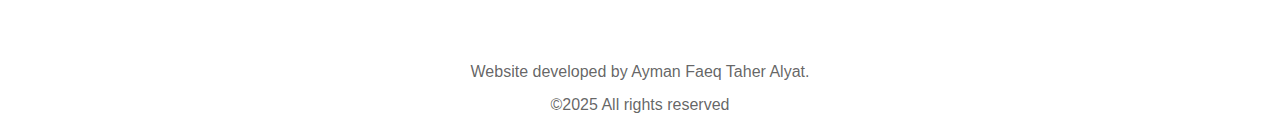
<file: shop.html>
<!DOCTYPE html>
<html lang="en">
<head>
    <meta charset="UTF-8">
    <meta name="viewport" content="width=device-width, initial-scale=1.0">
    <title>responsive-fasion-store</title>
    <link rel="stylesheet" href="assets/css/all.min.css">
    <link rel="stylesheet" href="assets/css/style.css">
    <link rel="stylesheet" href="assets/css/media.css">
</head>
<body>
     <nav>
        <div class=" flex">
            <div class="img">
        <img src="assets/images/banner.png" alt="">
        </div>
        <div class="child-nav flex">
            <input type="checkbox" id="menu-check" hidden>
            <label for="menu-check"><i class="fa-solid fa-bars open"></i>
            <i class="fa-solid fa-xmark close"></i></label>
            <ul class="flex ">
                    <li><a href="index.html">home</a> </li>
                    <li><a href="shop.html">shop</a></li>
                    <li><a href="blog.html">blog</a></li>
                    <li><a href="./about.html">about</a></li>
                    <li><a href="">contact</a></li>
                    
            </ul>
            <div class="parent-icon">
            <i class="fa-solid fa-cart-shopping shopping icon"> </i>
            <span class="span-icon">0</span>
        </div>

        </div>
        </div>
    </nav>
    
    
    <main>
        <section id="sec7">
            <div class="container-sec7">
                <div>
                <h1>Unbeatable Deals</h1>
                <p>Grab your coupons now and enjoy discounts up to 70% off!</p>
                </div>
            </div>
        </section>








        <section id="sec8">
            <h2>Featured Products</h2>
            <div class="parent-sec8">
                <div class="box-sec8">
                    <img src="assets/images/f111.jpg" alt="" width="235px">
                    <p class="p-sec8">adidas</p>
                    <h5>cartoon t-shirts</h5>
                    <div>
                        <i class="fa-solid fa-star"></i>
                        <i class="fa-solid fa-star"></i>
                        <i class="fa-solid fa-star"></i>
                        <i class="fa-solid fa-star"></i>
                        <i class="fa-solid fa-star-half-stroke"></i>
                    </div>
                    <p> <b>52.90$</b> <sub>78.99$</sub></p>
                </div>
                 <div class="box-sec8">
                    <img src="assets/images/n71.jpg" alt="" width="235px">
                    <p class="p-sec8">adidas</p>
                    <h5>cartoon t-shirts</h5>
                    <div>
                        <i class="fa-solid fa-star"></i>
                        <i class="fa-solid fa-star"></i>
                        <i class="fa-solid fa-star"></i>
                        <i class="fa-solid fa-star"></i>
                        <i class="fa-solid fa-star-half-stroke"></i>
                    </div>
                    <p> <b>52.90$</b> <sub>78.99$</sub></p>
                </div>
                 <div class="box-sec8">
                    <img src="assets/images/n8 (1).jpg" alt="" width="235px">
                    <p class="p-sec8">adidas</p>
                    <h5>cartoon t-shirts</h5>
                    <div>
                        <i class="fa-solid fa-star"></i>
                        <i class="fa-solid fa-star"></i>
                        <i class="fa-solid fa-star"></i>
                        <i class="fa-solid fa-star"></i>
                        <i class="fa-solid fa-star-half-stroke"></i>
                    </div>
                    <p> <b>52.90$</b> <sub>78.99$</sub></p>
                </div>
                 <div class="box-sec8">
                    <img src="assets/images/n31.jpg" alt="" width="235px">
                    <p class="p-sec8">adidas</p>
                    <h5>cartoon t-shirts</h5>
                    <div>
                        <i class="fa-solid fa-star"></i>
                        <i class="fa-solid fa-star"></i>
                        <i class="fa-solid fa-star"></i>
                        <i class="fa-solid fa-star"></i>
                        <i class="fa-solid fa-star-half-stroke"></i>
                    </div>
                    <p> <b>52.90$</b> <sub>78.99$</sub></p>
                </div>
                 <div class="box-sec8">
                    <img src="assets/images/n4 (1).jpg" alt="" width="235px">
                    <p class="p-sec8">adidas</p>
                    <h5>cartoon t-shirts</h5>
                    <div>
                        <i class="fa-solid fa-star"></i>
                        <i class="fa-solid fa-star"></i>
                        <i class="fa-solid fa-star"></i>
                        <i class="fa-solid fa-star"></i>
                        <i class="fa-solid fa-star-half-stroke"></i>
                    </div>
                    <p> <b>52.90$</b> <sub>78.99$</sub></p>
                </div>
                 <div class="box-sec8">
                    <img src="assets/images/n1 (1).jpg" alt="" width="235px">
                    <p class="p-sec8">adidas</p>
                    <h5>cartoon t-shirts</h5>
                    <div>
                        <i class="fa-solid fa-star"></i>
                        <i class="fa-solid fa-star"></i>
                        <i class="fa-solid fa-star"></i>
                        <i class="fa-solid fa-star"></i>
                        <i class="fa-solid fa-star-half-stroke"></i>
                    </div>
                    <p> <b>52.90$</b> <sub>78.99$</sub></p>
                </div>
                 <div class="box-sec8">
                    <img src="assets/images/n50.jpg" alt="" width="235px">
                    <p class="p-sec8">adidas</p>
                    <h5>cartoon t-shirts</h5>
                    <div>
                        <i class="fa-solid fa-star"></i>
                        <i class="fa-solid fa-star"></i>
                        <i class="fa-solid fa-star"></i>
                        <i class="fa-solid fa-star"></i>
                        <i class="fa-solid fa-star-half-stroke"></i>
                    </div>
                    <p> <b>52.90$</b> <sub>78.99$</sub></p>
                </div>
                 <div class="box-sec8">
                    <img src="assets/images/n6.jpg" alt="" width="235px">
                    <p class="p-sec8">adidas</p>
                    <h5>cartoon t-shirts</h5>
                    <div>
                        <i class="fa-solid fa-star"></i>
                        <i class="fa-solid fa-star"></i>
                        <i class="fa-solid fa-star"></i>
                        <i class="fa-solid fa-star"></i>
                        <i class="fa-solid fa-star-half-stroke"></i>
                    </div>
                    <p> <b>52.90$</b> <sub>78.99$</sub></p>
                </div>
            </div>

        </section>
        <section id="sec9">
            <div class="parent-sec9">
                <div>1</div>
                <div>2</div>
                <div><i class="fa-solid fa-arrow-right"></i></div>

            </div>
        </section>
















         <section id="sec6">
            <div class="parent-sec6">
                <div class="content-sec6">
                    <h4>Sing up for newsletters</h4>
                    <p>get e-mail update about our laters shop and <span>special offers.</span> </p>

                </div>
                <div class="input-sec6">
                    <input type="email" name="email" id="em1" placeholder="your email address">
                    <button >sign up</button>
                    
                </div>
            </div>
        </section>
    </main>
     <footer>
        <div class="parent-footer">
            <div class="child1">
                <img src="assets/images/banner.png" alt="">
                <div class="contact">
                    <h4>contact</h4>
                    <p><strong>address: </strong> Jelqamous,Jenin , Palestine</p>
                    <p><strong>phone: </strong> +972 56-824-0471</p>
                    <p><strong>phone: </strong> +972 56-974-5054</p>
                    <h4>follow us</h4>
                    <div class="icon-fotter">
                        <i class="fa-brands fa-facebook facebook"></i>
                        <i class="fa-brands fa-instagram insta"></i>
                        <i class="fa-brands fa-github git"></i>
                        <i class="fa-brands fa-linkedin linked"></i>
                    </div>

                </div>
            </div>
            <div class="child2">
                <div class="about">
                    <h4>about</h4>
                    <a href="">about us</a>
                    <a href="">delivery information</a>
                    <a href="">privacy policy</a>
                    <a href="">term & conditions</a>
                    <a href="">contact us</a>
                </div>
            </div>
            <div class="child3">
                <div class="account">
                    <h4>account</h4>
                    <a href="">sign in</a>
                    <a href="">view cart</a>
                    <a href="">my wishlist</a>
                    <a href="">track my order</a>
                    <a href="">help</a>
                </div>    
            </div>
            <div class="child4">
                <div class="install">
                    <h4>install app</h4>
                    <p>from app store or google play</p>
                    <img src="assets/images/app.jpg" alt="" class="img11">
                    <img src="assets/images/play.jpg" alt="" class="img11">
                    <p>secured payment gatways</p>
                    <img src="assets/images/pay.png" alt="">


                </div>
            </div>
        </div>
        <p>Website developed by Ayman Faeq Taher Alyat.</p>
        <p>&copy;2025 All rights reserved</p>
    </footer>
    
</body>
</html>
</file>
<file: assets/css/style.css>
*{
    margin: 0;
    padding: 0;
    box-sizing: border-box;
    font-family: "Spartan", sans-serif;
}
:root{
    --primary-color:#088178;
}
.flex{
     display: flex;
    justify-content: space-between;
    align-items: center;
}

nav{
    width: 100%;
    background-color: #e3e6f3;
    height: 10vh;
    
    position: fixed !important;
    z-index: 999;
  padding: 15px 140px;
  box-shadow: 5px 5px 12px rgba(0,0,0,0.06);
  
}
nav ul{
   
    list-style-type: none;
    gap: 60px;
     
    
}
.child-nav{
    
    gap: 30px;
    font-size: 22px;
    text-transform: capitalize;
   
    
    
}
a{
    text-decoration: none;
    color: black;
    transition: all 0.3s ease-out;
      -webkit-transition: all 0.3s ease-out;
      -moz-transition: all 0.3s ease-out;
      -ms-transition: all 0.3s ease-out;
      -o-transition: all 0.3s ease-out;
      position: relative;
      
}
a::before{
  content: '';
  width: 30px;
  height: 2px;
  background-color: var(--primary-color);
  position: absolute;
  bottom: 0;
  left:0;
  transform: scaleX(0);
  transform-origin: left; /* يبدأ من الشمال */
  transition: transform 0.3s ease-out;

}
a:hover{
    color: var(--primary-color);
   
    
}
a:hover::before{
  transform: scaleX(1);
  -webkit-transform: scaleX(1);
  -moz-transform: scaleX(1);
  -ms-transform: scaleX(1);
  -o-transform: scaleX(1);
}
.parent-icon{
    position: relative;
}
.span-icon{
    font-size: 18px ;
    background-color:  #088178;
    width: 20px;
    height: 20px;
    display: block;
    border-radius: 50%;
    -webkit-border-radius: 50%;
    -moz-border-radius: 50%;
    -ms-border-radius: 50%;
    -o-border-radius: 50%;
    color: white;
    display: grid;
    place-items: center;
    position: absolute;
    top: -10px;
    right: -10px;
}
.open , .close{
    display: none;
}
header{
    width: 100%;
    height: 100vh;
    padding-top: 10vh;
    background-color: #e3e6f3;
    background-image: url('../images/boy.png');
    
    background-size: cover;
    background-position: top  center;
    display: flex;
    align-items: center;
    
}
.parent-header{
    width: 80%;
    margin: auto;

}
.content-header h4{
    font-size: 20px;
    margin-bottom: 10px;
}
.content-header h1{
    font-size: 46px;
}
.content-header h1 div{
    color: var(--primary-color);
    letter-spacing: 4px;
    margin-bottom: 10px;
}
.content-header p{
        color: #465b52;
        font-size: 16px;
        font-family:  "Spartan", sans-serif;
        margin-bottom: 30px;
}
.content-header button{
    border: none;
    background-color: transparent;
    color: var(--primary-color);
    font-size: 18px;
    margin-left: 30px;
    cursor: pointer;
}
.container-sec1{
    width: 90%;
    margin: auto;
    padding: 30px 0;
    display: grid;
    grid-template-columns: repeat(auto-fill,minmax(169px,1fr));
   gap: 40px;
}
.box-sec1{
      /* width: calc(95% / 6);*/
       border: 1px solid #cce7d0;
       display: grid;
       place-items: center;
       padding: 30px 0;
       box-shadow: 20px 20px 34px rgba(0, 0, 0, 0.03);
       transition:transform 0.3s ease-in ;
       -webkit-transition:transform 0.3s ease-in ;
       -moz-transition:transform 0.3s ease-in ;
       -ms-transition:transform 0.3s ease-in ;
       -o-transition:transform 0.3s ease-in ;
       margin-top: 15px ;
       
     
}
.box-sec1:hover{
    box-shadow: 0 0 0 transparent;
    transform: translateY(-10px);
    -webkit-transform: translateY(-10px);
    -moz-transform: translateY(-10px);
    -ms-transform: translateY(-10px);
    -o-transform: translateY(-10px);
}
.box-sec1 h6{
    margin-top: 20px;
    border-radius: 10px;
    -webkit-border-radius: 10px;
    -moz-border-radius: 10px;
    -ms-border-radius: 10px;
    -o-border-radius: 10px;
 
    padding: 10px 15px;
    font-weight: bold;
    font-size: 16px;
    cursor: pointer;
    
}
.one{
       background-color: rgb(136, 88, 112);
}
.two{
    background-color: rgb(109, 156, 117);
}
.three{
    background-color: rgb(124, 111, 172);
}
.four{
    background-color: rgb(192, 111, 111);
}
.five{
    background-color: rgb(103, 109, 112);
}
.six{
    background-color: rgb(107, 194, 182);
}
/*/////////////////////////////////////////END SECTION1//////////////////////*//*///////*/

#sec2{
    margin: 100px 0;
}
.container-sec2{
    width: 90%;
    margin: auto;
}
.container-sec2 h2{
    text-align: center;
    font-size: 35px;
    margin-bottom: 15px;
}
.container-sec2 > p{
    text-align: center;
    color:#465b52 ;
    margin-bottom: 50px;
}
.box-sec2{
        border: 1px solid #cce7d0;
        width: fit-content;
        margin: auto;
        padding: 15px;
        border-radius: 15px;
        -webkit-border-radius: 15px;
        -moz-border-radius: 15px;
        -ms-border-radius: 15px;
        -o-border-radius: 15px;
        margin-top: 15px;
        box-shadow: 20px 20px 34px rgba(0, 0, 0, 0.06);
        transition: box-shadow 0.3s ease;
        
}
.box-sec2:hover{
    box-shadow: 0px 0px 20px rgba(0, 0, 0, 0.1);
}
.box-sec2 img{
    width: 230px;
    border-radius: 15px;
    -webkit-border-radius: 15px;
    -moz-border-radius: 15px;
    -ms-border-radius: 15px;
    -o-border-radius: 15px;
}
.box-sec2 p{
    color: #606063;
    font-size: 12px;
    margin-bottom: 10px;
}
.box-sec h5{
        font-size: 14px;
    color: #1a1a1a;
}
.star-sec2{
    letter-spacing: 3px;
    font-size: 14px;
    margin-top: 7px;
    margin-bottom: 10px;
    color: rgb(172, 147, 4);;
}
.shop-sec2{
    display: flex;
    justify-content: space-between;
    align-items: center;
    font-size: 15px;
    color: var(--primary-color);
}
.shop-sec2 i{
    width: 40px;
    height: 40px;
    border-radius: 50%;
    -webkit-border-radius: 50%;
    -moz-border-radius: 50%;
    -ms-border-radius: 50%;
    -o-border-radius: 50%;
    background-color: #e8f6ea;
    display: grid;
    place-items: center;
    
        border: 1px solid #cce7d0;
}
.img-sec2{
    overflow: hidden;
    border-radius: 15px;
    -webkit-border-radius: 15px;
    -moz-border-radius: 15px;
    -ms-border-radius: 15px;
    -o-border-radius: 15px;
}
.image-sec2{
   transition: all 0.3s ease-in;
   -webkit-transition: all 0.3s ease-in;
   -moz-transition: all 0.3s ease-in;
   -ms-transition: all 0.3s ease-in;
   -o-transition: all 0.3s ease-in;
  
}
.image-sec2:hover{
    transform: scale(1.2);
    -webkit-transform: scale(1.2);
    -moz-transform: scale(1.2);
    -ms-transform: scale(1.2);
    -o-transform: scale(1.2);
   
}
.parent-box-sec2{
    display: grid;
    grid-template-columns: repeat(auto-fill,minmax(251px,1fr));
    gap: 30px;
}
/******************************END SECTION2********//*************************//*******/
#sec3{
    margin: 50px 0;
}
.container-sec3{
    width: 100%;
    height: 47vh;
    background-image: url('../images/b2.jpg');
    background-attachment: fixed;
    background-size: cover;
    background-position: center;
    
     display: grid;
    place-items: center;

}
.content-sec3{
    color: white;
    display: grid;
    place-items: center;
   
}
.content-sec3 p{
    font-size: 30px;
    letter-spacing: 2px;
    margin: 20px auto;
    text-align: center;
   
}
.content-sec3 button:hover{
    background-color: var(--primary-color);
    color: white;
    cursor: pointer;
}
.content-sec3 h4{
    font-size: 18px;
    
}
.p3{
    color: var(--primary-color);
}
.content-sec3 button{
    border: none;
    border-radius: 8px;
    -webkit-border-radius: 8px;
    -moz-border-radius: 8px;
    -ms-border-radius: 8px;
    -o-border-radius: 8px;
    padding: 15px 25px;
    font-size: 18px;
     transition: all 0.5s ease;
    -webkit-transition: all 0.5s ease;
    -moz-transition: all 0.5s ease;
    -ms-transition: all 0.5s ease;
    -o-transition: all 0.5s ease;
}
#sec4{
    margin-bottom: 80px;
}
/***************************END SECTION 4************************************************************/
#sec5{
    margin-bottom: 50px;
}
.parent-sec5{
    width: 90%;
    margin: auto;
    display: grid;
    grid-template-columns: repeat(6,1fr);
    grid-template-rows:1fr auto;
    grid-template-areas: "box1 box1 box1 box2 box2 box2" 
                         "box3 box3 box4 box4 box5 box5";
    gap: 20px;
    color: white;
}
.box1-sec5{
    grid-area: box1;
    background-image: url('../images/blog_01.jpg');
    background-size: cover;
    padding: 80px 50px; 
     background-position: 25% 25% ;
}
.box1-sec5:hover.box1-sec5 button{
    background-color: var(--primary-color);
    border-color: transparent;

}
.box1-sec5 h2{
    margin: 20px 0;
    font-size: 30px;
   }
   .box1-sec5 h4{
    font-size: 20px;  
 }
 .box1-sec5 button{
    margin: 20px 0;
    padding: 11px 18px;
    border: 2px solid white;
    color: white;
    background-color: transparent;
    transition: all 0.2s ease-in;
    -webkit-transition: all 0.2s ease-in;
    -moz-transition: all 0.2s ease-in;
    -ms-transition: all 0.2s ease-in;
    -o-transition: all 0.2s ease-in;
    font-size: 16px;
}
.box2-sec5{
    grid-area: box2;
    background-image: url('../images/plantilla-ilustracion-moda-camiseta_1163553-7421.jpg');
    background-size: cover;
    padding: 80px 50px; 
}



.box2-sec5:hover.box2-sec5 button{
    background-color: var(--primary-color);
    border-color: transparent;

}
.box2-sec5 h2{
    margin: 20px 0;
    font-size: 30px;
   }
   .box2-sec5 h4{
    font-size: 20px;  
 }
 .box2-sec5 button{
    margin: 20px 0;
    padding: 11px 18px;
    border: 2px solid white;
    color: white;
    background-color: transparent;
    transition: all 0.2s ease-in;
    -webkit-transition: all 0.2s ease-in;
    -moz-transition: all 0.2s ease-in;
    -ms-transition: all 0.2s ease-in;
    -o-transition: all 0.2s ease-in;
    font-size: 16px;
}





.box3-sec5{
    grid-area: box3;
    background-image: url('../images/ig_03.jpg');
   background-size: cover;
   

}
.box4-sec5{
    grid-area: box4;
    background-image: url('../images/product_99.jpg');
background-size: cover;
background-position: 20% 20% ;
}
.box5-sec5{
    grid-area: box5;
    background-image: url('../images/product_06\ \(1\)1.jpg');
    background-size: cover;
    background-position: 25% 25% ;
}



.box-sec5{
    padding: 100px 50px;
    
     
}
.box-sec5 h2{
    margin-bottom: 20px;
}
/********************************************************************/
#sec6{
    margin-bottom: 50px;
}
.parent-sec6{
    width: 100%;
    height: 30vh;
    background-image: url('../images/b14.png');
    background-color: #041e42;
    background-size: cover;
    background-position: 20% 30%;
    color: white;
    display: flex;
    justify-content: space-around;
    align-items: center;
    flex-wrap: wrap;
}
.content-sec6{
    text-align: center
}
.parent-sec6 h4{
    font-size: 30px;
    margin-bottom: 15px;
}
.parent-sec6 span{
   color: #e97474;;
}
/*
.input-sec6{
        display: flex;

    width: 40%;
}

.input-sec6 input{
        height: 3.15rem;
    width: 100%;
    font-size: 14px;
    border: 1px solid transparent;
    border-radius: 4px;
    outline: none;
    padding: 0 1.25rem;
    border-top-right-radius: 0;
    border-bottom-right-radius: 0;   
}
.input-sec6 button{
       background: #088178;
    color: #fff;
    white-space: nowrap;
    border-top-left-radius: 0;
    border-bottom-left-radius: 0;
}
*/
.input-sec6 {
  display: flex;
  
  
  
  border-radius: 8px;
  overflow: hidden; /* حتى الزر والانبت يكونوا داخل نفس الشكل */
}

.input-sec6 input {
 
  outline: none;
  padding: 15px 20px;
  width: 70%;
  font-size: 16px;
  
}

.input-sec6 button {
  background-color: #088178;
  color: white;
  border: none;
  padding: 15px 25px;
  font-size: 16px;
  cursor: pointer;
  transition: 0.3s;
}

.input-sec6 button:hover {
  background-color: #066b64;
}
/*********************************************************/

.parent-footer{
    width: 90%;
    margin: auto;
    display: flex;
    justify-content: space-between;
    align-items: flex-start;
    flex-wrap: wrap;
    margin-bottom: 50px;
    
}
.parent-footer p ,.parent-footer a ,.icon-fotter{
    color: rgba(34, 34, 34,.7);
    margin-bottom: 10px;
    
}
.parent-footer a:hover{
    color: var(--primary-color);
    
}

.parent-footer h4{
    margin-bottom: 20px;
}

.about , .account{
    display: flex;
    justify-content: center;
    align-items: flex-start;
    flex-direction: column;

}
.img11{
    border: 1px solid var(--primary-color);
    border-radius: 10px;
    -webkit-border-radius: 10px;
    -moz-border-radius: 10px;
    -ms-border-radius: 10px;
    -o-border-radius: 10px;
    margin-bottom: 10px;
}
footer > p{
    text-align: center;
    margin-bottom: 15px;
    color: rgba(34, 34, 34,.7);
}
.facebook{
    color: #1877f2; /* اللون الأساسي للفيسبوك */
  font-size: 30px;
  cursor: pointer;
  
}

.insta{
     color: #e1306c;
  font-size: 30px;
  cursor: pointer;
}
.git{
     color: #333;
  font-size: 30px;
  cursor: pointer;
}
.linked{
     color: #0a66c2;
  font-size: 30px;
  cursor: pointer;
}
/*******************************************************************************/
#sec7{
    padding-top: 10vh;
    margin-bottom: 50px;
}
.container-sec7{
    min-height: 30vh;
    display: grid;
    place-items: center;
    background-image: url('../images/images1.jpg');
    background-size: cover;
     background-position: 0px -90px;
     background-attachment: fixed;
   
}
.container-sec7 div{
    text-align: center;
    color: white;
}
.container-sec7 h1{
    margin-bottom: 15px
}
/********************************************************************//*****************/
#sec8{
    margin-bottom: 50px;
}
.parent-sec8{
    width: 90%;
    margin: auto;
    display: flex;
    justify-content: flex-start;
    align-items: center;
    flex-direction: row;
    flex-wrap: nowrap;
    overflow-x: scroll;
    scroll-behavior: smooth;
    
}
.parent-sec8::-webkit-scrollbar {
  height: 8px; /* سمك السكرول الأفقي */
}

.parent-sec8::-webkit-scrollbar-track {
  background: #e0e0e0; /* لون الخلفية تحت السكرول */
  border-radius: 10px;
}

.parent-sec8::-webkit-scrollbar-thumb {
  background: #088178; /* لون السكرول نفسه */
  border-radius: 10px;
}

.parent-sec8::-webkit-scrollbar-thumb:hover {
  background: #06645d; /* لون السكرول لما تمر عليه الماوس */
}
.box-sec8{
    width: fit-content;
    border: 1px solid #cce7d0;
    padding: 20px;
    border-radius: 18px;
    -webkit-border-radius: 18px;
    -moz-border-radius: 18px;
    -ms-border-radius: 18px;
    -o-border-radius: 18px;
    box-shadow: 2px 2px 10px rgba(96, 96, 99,.4) ;
    margin: 12px;
}
.box-sec8 img{
    border-radius: 16px;
    -webkit-border-radius: 16px;
    -moz-border-radius: 16px;
    -ms-border-radius: 16px;
    -o-border-radius: 16px;
}
.p-sec8{
    margin: 15px 0;
    color: #606063;;
}
.box-sec8 h5{
    letter-spacing: 2px;
    margin-bottom: 10px;
}
.box-sec8 div{
    letter-spacing: 2px;
    color: var(--primary-color);
    margin-bottom: 10px;
}
sub{
    text-decoration: line-through;
}
#sec8 h2{
    text-align: center;
    margin-bottom: 20px;
}
.parent-sec9 div{
    width: 50px;
    height: 50px;
    background-color: var(--primary-color);
    color: white;
    display: grid;
    place-items: center;
    border-radius: 5px;
   
}
.parent-sec9{
    display: flex;
    justify-content: center;
    align-items: center;
    gap: 15px;
    margin-bottom: 30px;
    cursor: pointer;
}
/************************************************************************/
#sec10{
    padding-top: 10vh;
    margin-bottom: 70px;
}
.parent-sec10{
display: grid;
    height: 40vh;
    place-items: center;
    background-image: url('../images/lies-mal-wieder.jpg');
    background-size: cover;
    background-position: 50% 50%;
    color: white;
}
.parent-sec10 div{
   display: grid;
    
    place-items: center;
}
.parent-sec10 p{
  margin-top: 20px;
  text-align: center;
}
/******************************************************//*************/
#sec11{
    margin: 110px 0 50px;
}
.parent-sec11{
    width: 80%;
    margin: auto;
   
}
.box-sec11{
     display: flex;
    justify-content: space-between;
    align-items: center;
    margin-bottom: 120px;
    position: relative;
    
    
}
.box-sec11 h1{
    position: absolute;
    top: -38px;
    left: 10px;
    font-size: 50px;
    opacity: 0.2;
    z-index: -1;
}
/*
.box-sec11 img{
   width: 450px;
   
}*/

.box-sec11 h4{
    font-size: 32px;
    margin-bottom: 20px;
   
}


q{
    font-size: 20px;
    color: #465b52;
    
}
.qa{
    margin-left: 40px;
    width: 50%;
}
.qa a{
    display: block;
    margin-top: 30px;
    position: relative;
    margin-bottom: 50px;
}
.qa a::after{
    content: '';
    width: 40px;
    height: 2px;
    position: absolute;
    top: 30%;
    left: 23%;
    background-color: black;
}
.qa a:hover:after{
   
    background-color: var(--primary-color);
}
/*******************************************************************/
/*  */
#sec12{
    padding: 1px;
   margin-bottom: 50px;
}
.parent-sec12{
    width: 90%;
    margin: auto;
    display: flex;
    gap: 50px;
    align-items: center;
    margin-top: 150px;
}
.parent-sec12 img{
    width: 100%;
}
.parent-sec12 p{
    color: #465b52;
    line-height: 1.6;
}
.contant-sec12{
    display: flex;
    flex-direction: column;
    gap: 25px;
}
marquee{
    background-color: #ccc;
}
/***************************************************************************/
#sec13{
    padding-top: 10vh;
    margin-bottom: 30px;
}
.map iframe{
    width: 100;
}
.parent-sec13{
    
    width: 90%;
    margin: 50px auto;
    display: flex;
    align-items: flex-start;
    gap: 80px;
}
.anchor{
    display: flex;
    flex-direction: column;
    gap: 20px;
    
}
.about{
     display: flex;
    flex-direction: column;
    gap: 20px;
    

}
.anchor i{
    margin-right: 5px;
    cursor: pointer;
    color: #000 !important;
}
.anchor a{
    color: rgba(0, 0, 0,.6);
}
/*                                                                     */
#sec14{
    margin: 30px 0;
}
.parent-sec14{
    width: 95%;
    margin: auto;
    display: flex;
    align-items: center;
    
    gap: 90px;
    border: 2px solid #ccc;
    padding:80px 40px;
    

}
.person1{
    display: flex;
    flex-direction: row;
}
.form form{
    display: flex;
    flex-direction: column;
    gap: 40px; 
}
.form {
    width: 100%;
}
.form input, textarea{
    padding: 10px 25px;
    border: 2px solid wheat;
    outline: none;
}
.form button {
    width: fit-content;
    padding: 15px 40px;
    cursor: pointer;
    background-color: var(--primary-color);
    color: rgba(255, 255, 255,.7);
    border: none;
    border-radius: 8px;
    -webkit-border-radius: 8px;
    -moz-border-radius: 8px;
    -ms-border-radius: 8px;
    -o-border-radius: 8px;
}
</file>
<file: assets/css/media.css>
@media (max-width:992px){
    nav{
        position: relative;
    }
   nav ul{
    flex-direction: column;
    position: absolute;
    top: 70px;
    left: 0;
    width: 100%;
    gap: 30px;
            background-color: rgb(255 255 255 / 0%);
        backdrop-filter: blur(10px);
    display: none !important;
   

    
   }
   #menu-check:checked ~ ul{
    display: flex !important;

   }
   #menu-check:checked ~ label .open {
    display: none;

   }
   #menu-check:checked ~ label .close {
    display: inherit;

   }
   label .open{
    display: inherit;
   }
   label .close{
    display: none;
   }
   nav{
    
    
  padding: 15px 40px;
   }
   /*//////////////////////////////END NAVIGATION////////////////////////////////////*********/




.parent-sec5 {
    grid-template-columns: auto;
    grid-template-areas: 
      "box1"
      "box2"
      "box3"
      "box4"
      "box5";
  }
  .box-sec11{
    flex-direction: column;
    width: 90%;
    margin: auto;
  }
  .qa{
    width: 100%;
    text-align: left;
    margin-left: 0px;
  }
  .box-sec11 h4{
    font-size: 22px;
    margin-bottom: 20px;
    margin-top: 20px;
   
}
.parent-sec12{
  flex-direction: column-reverse;
}

}
@media (max-width: 768px) {
    header{
    height: 90vh;
   background-position: right 20% bottom 10%;  
 }
.content-header h1{
    font-size: 30px;
 }
 .qa a::after{
    left: 40%;
 }
 /************************************  END HEADER***************************************************/

}
</file>
